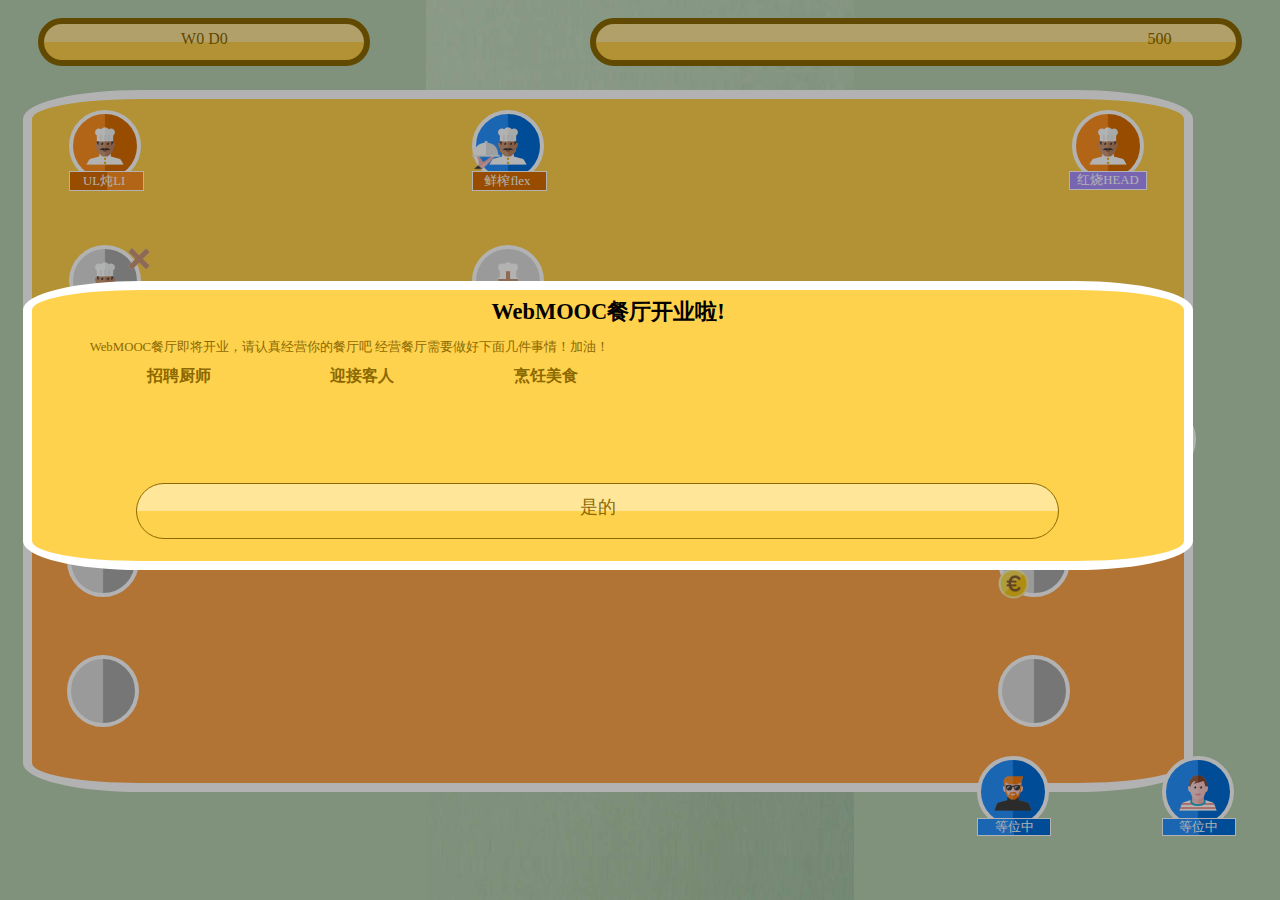
<file: index.html>
<!DOCTYPE html>
<html lang="en">

<head>

    <!-- 设置屏幕大小为物理屏幕大小 -->
    <meta name="viewport" content="width=device-width, height=device-height,initial-scale=1" charset="UTF-8"/>

    <title>WebMOOC 餐厅</title>
    <link rel="stylesheet" type="text/css" href="css/game.css">
    <link rel="stylesheet" type="text/css" href="css/popWindow.css">
    <link rel="stylesheet" type="text/css" href="css/color.css">
    
</head>

<body>
    
    <!-- 遮罩层 -->
    <div id="cover"></div>
   
    <!-- 头部日期和钱数显示 -->
    <div id="header">

        <!-- 日期 -->
        <div id="data">
            <span id="week">W0</span>
            <span id="day">D0</span>
        </div>

        <!-- 钱数 -->
        <div id="money">
            <span id="fund">500</span>
        </div>
    </div>

    <!-- 主体部分 -->
    <div id="main">

        <!-- 厨师所在区域 -->
        <div id="kitchen">

            <!-- 厨师1 -->
            <div id="chef1">
                <img src="images/ifetaskasset/chef.png" class="avatar chef color_orange">
                <h3 class="mealName">UL炖LI</h3>
                <progress class="mealProgress" value="5" max="10"></progress>
                
            </div>

            <!-- 厨师2 -->
            <div id="chef2">
                <img src="images/ifetaskasset/chef.png" class="avatar chef color_blue">
                <img src="images/ifetaskasset/meal.png" class="meal">
                <h3 class="mealName">鲜榨flex</h3>
                <progress class="mealProgress" value="10" max="10"></progress>
            </div>

            <!-- 厨师3 -->
            <div id="chef3">
                <img src="images/ifetaskasset/chef.png" class="avatar chef color_orange">
                <h3 class="mealFinish mealName">红烧HEAD</h3>
            </div>

            <!-- 厨师4 解雇厨师按钮-->
            <div id="chef4" class="chef">
                <img src="images/ifetaskasset/cha.png" class="cha">
                <img src="images/ifetaskasset/chef.png" class="avatar chef color_gray">
            </div>

            <!-- 厨师5 招募厨师按钮-->
            <div id="chef5" class="chef" onclick="windowPop('addChefWindow')">
                <img src="images/ifetaskasset/addchef.png" style="background-color: rgb(221,221,221);" class="avatar chef">
            </div>

        </div>

        <!-- 背景音乐区域 -->
        <h3>
            <audio src="yellow.mp3" id="music" loop="loop"></audio>
            背景音乐：
            <label><input type="checkbox" onclick="music()">开/关</label>
        </h3>

        <!-- 顾客所在区域 -->
        <!-- 每个顾客可以拥有最多三个菜（meal_box） 
            可以有用户的状态：生气（heart）和付钱（dollor）两个状态 -->
        <div id="table">

            <div id="place1">
                <div class="avatar customer color_gray"></div>
                
                
            </div>

            <div id="place2">
                <div class="avatar customer color_gray"></div>
                <img src="images/ifetaskasset/dollar.png" class="status">
            </div>

            <div id="place3">
                <div class="avatar customer color_gray"></div>

            </div>

            <div id="place4">
                <div class="avatar customer color_gray"></div>
            </div>

            <div id="place5">
                <img src="images/ifetaskasset/6.png" class="avatar color_blue">
                <h class="under_case color_blue">等位中</h>
            </div>
            
            <div id="place6">
                <img src="images/ifetaskasset/1.png" class="avatar color_blue">
                <h class="under_case color_blue">等位中</h>
            </div>
        </div>

        <div id="startWindow" class="popWindow">
            <h2>WebMOOC餐厅开业啦!</h2>
            <span>WebMOOC餐厅即将开业，请认真经营你的餐厅吧
                经营餐厅需要做好下面几件事情！加油！</span>
            <h3>招聘厨师</h3>
            <h3>迎接客人</h3>
            <h3>烹饪美食</h3>
            <h4 onclick="startGame()">是的</h4>
        </div>

        <div id="addChefWindow" class="popWindow">
            <h2>招聘新厨师</h2>
            <span>招聘一名新厨师可以帮你更快地为顾客烹饪菜肴,</span>
            <span>增加餐厅收入。你最多可以拥有六名厨师。</span>
            <span>但每个厨师每周需要你支付工资￥100</span>
            <span>请问你确认新招聘一名厨师吗?</span>
            <h4 class="yes" onclick="windowCancel('addChefWindow')">是的</h4>
            <h4 class="no" onclick="windowCancel('addChefWindow')">先不了</h4>
        </div>

        <div id="orderDishes">
            <img src="images/ifetaskasset/4.png" class="avatar color_blue">
            <h3>后羿正在点菜，已点18元的菜</h3>
            <div id="menu">
                <ul>
                    <li>
                        <span>凉菜（二选一，可不点）</span>
                        <ul>
                            <li><label><input type="radio" name="coldDish" value="1">凉拌SAN</label></li>
                            <li><label><input type="radio" name="coldDish" value="2">冷切DOM</label></li>
                        </ul>
                    </li>

                    <li>
                        <span>主菜（五选一，必点）</span>
                        <ul>
                            <li><label><input type="radio" checked="checked" name="mainCourse" value="1">UL炖LI</label></li>
                            <li><label><input type="radio" name="mainCourse" value="2">红烧HEAD</label></li>
                            <li><label><input type="radio" name="mainCourse" value="3">酥炸ECharts</label></li>
                            <li><label><input type="radio" name="mainCourse" value="4">炙烤CSS</label></li>
                            <li><label><input type="radio" name="mainCourse" value="5">清蒸DIV</label></li>
                        </ul>
                    </li>

                    <li>
                        <span>饮品（二选一，可不点）</span>
                        <ul>
                            <li><label><input type="radio" name="drink" value="1">鲜榨flex</label></li>
                            <li><label><input type="radio" name="drink" value="2">小程序奶茶</label></li>
                        </ul>
                    </li>

                </ul>
            </div>
            <div id="finishOrder">点好了，快点上菜</div>
            <div id="cancelOrder">不吃了</div>
        </div>


    </div>

    <script src="JavaScript.js"></script>
</body>


</html>
</file>
<file: css/game.css>
* {
    padding: 0;
    margin: 0;
    color: #8c6900;
}

html {
    margin: 0 auto;
    width: 100%;
    height: 100%;
}

body {
    width: 100%;
    height: 100%;

    /* 设置背景图片居中 */
    background: #b8d1b2 url("../images/ifetaskasset/background.jpg") no-repeat center center;
    background-size: contain;
    /*设置图片为布满整个屏幕*/
}

/* 遮罩层 比弹窗div z-index小1 大于其他一切z-index*/
#cover {
    background: #000;
    position: absolute;
    width: 100%;
    height: 100%;
    opacity: 0.3;
    display: none;
    z-index: 4;
}

/* 人物头像大小及背景颜色 */
.avatar {
    width: 4em;
    height: 4em;
    border-radius: 50%;
    border: white 0.3em solid;
}

.mealProgress {
    background-color: rgb(217, 109, 0);
    color: rgb(255, 145, 34);
}

.mealProgress::-webkit-progress-bar {
    background-color: rgb(255, 145, 34);
}

.mealProgress::-webkit-progress-value {
    background-color: rgb(217, 109, 0);
}

/* 头部日期和钱数显示区域 */
#header {
    height: 10%;
    position: relative;

}

/* 日期区域 */
#data {
    border: rgb(140, 105, 0) 0.4em solid;
    width: 25%;
    height: 40%;
    border-radius: 58px;
    background-image: -webkit-gradient(linear, 0% 49%, 0% 51%, from(rgb(255, 230, 153)), to(rgb(255, 210, 77)));
    line-height: 30px;
    text-align: center;
    position: absolute;
    left: 3%;
    top: 20%;
}

/* 钱数区域 */
#money {
    border: rgb(140, 105, 0) 0.4em solid;
    width: 50%;
    height: 40%;
    border-radius: 60px;
    background-image: -webkit-gradient(linear, 0% 49%, 0% 51%, from(rgb(255, 230, 153)), to(rgb(255, 210, 77)));
    line-height: 30px;
    text-align: end;
    position: absolute;
    right: 3%;
    top: 20%;
}

/* 钱数数字部分 */
#fund {
    margin-right: 10%;
    background-image: -webkit-gradient(linear, 0% 49%, 0% 51%, from(rgb(255, 230, 153)), to(rgb(255, 210, 77)));
}

/* 主体部分 */
#main {
    width: 100%;
    height: 86%;
}

/* 厨师所在区域即厨房（大小与弹窗和顾客区域相同） z-index为1
    position为relavitive
*/
#kitchen {
    width: 90%;
    height: 35%;
    border-radius: 10%;
    border: white 0.6em solid;
    background: rgb(255, 210, 77);
    position: relative;
    z-index: 1;
    left: 1.8%;
}

/* 单个厨师自身区域的div 即每个厨师的小区域  
    position为absolute相对于厨师区域绝对定位
    z-index为2 位于厨师区域之上
*/
#kitchen>div {
    position: absolute;
    z-index: 2;
    width: 5em;
    height: 5em;
}

/* 厨师头像图片在厨师的小区域内的定位 */
.chef {
    position: absolute;
    left: 3%;
    top: 3%;
}

/* 厨师小区域在厨房的定位 */
#chef1 {
    top: 3%;
    left: 3%;
}

#chef2 {
    top: 3%;
    left: 38%;
}

#chef3 {
    top: 3%;
    right: 3%;
}

#chef4 {
    top: 53%;
    left: 3%;
}

#chef5 {
    top: 53%;
    left: 38%;
}

/* 厨师上菜图标 (在单个厨师的自身小区域内) 
    z-index为3覆盖在单个厨师区域之上 主要是为了覆盖厨师头像
*/
.meal {
    width: 3em;
    height: 3em;
    position: absolute;
    z-index: 3;
    left: -10%;
    bottom: 10%;
}

/*删除厨师按钮图片 (在单个厨师的自身小区域内) 
    z-index为3覆盖在单个厨师区域之上 主要是为了覆盖厨师头像*/
.cha {
    width: 2em;
    height: 2em;
    position: absolute;
    z-index: 3;
    top: 0;
    right: -0.5em;
}

/* 厨师底部做菜名称 (在单个厨师的自身小区域内) 
    z-index为4覆盖在progress之上*/
#kitchen .mealName {
    color: white;
    font-size: 0.8em;
    font-weight: normal;
    position: absolute;
    text-align: center;
    width: 94%;
    z-index: 4;
    bottom: -3%;

}

#kitchen .mealFinish {
    background-color: rgb(172, 145, 255);
    border: white 0.12em solid;
}

/* 厨师底部做菜进度条 (在单个厨师的自身小区域内) 
    z-index为3覆盖在厨师自身区域之上 菜名之下*/
#kitchen progress {
    width: 94%;
    height: 25%;
    border: white 0.12em solid;
    position: absolute;
    z-index: 3;
    left: 3%;
    bottom: -5%;
}

/* 背景音乐控制区域 
    z-index仅为1在背景之上*/
#main>h3 {
    width: 90%;
    height: 7%;
    border-radius: 65px;
    border: white 0.2em solid;
    position: absolute;
    background: rgb(255, 166, 77);
    z-index: 1;
    line-height: 53px;
    text-align: center;
    font-size: 1.2em;
    top: 45%;
    left: 3%;
}

/* 顾客所在区域即餐桌
    position为relavitive
    z-index仅为1在背景之上 */
#table {
    width: 90%;
    height: 35%;
    border-radius: 10%;
    border: white 0.6em solid;
    background: rgb(255, 166, 77);
    position: relative;
    z-index: 1;
    left: 1.8%;
    top: 16%;
}


/* 单个顾客自身区域的div 即每个顾客的小区域  
    position为absolute相对于餐桌绝对定位
    z-index为2 位于餐桌之上
*/
#table>div {
    position: absolute;
    z-index: 2;
}

/* 厨师头像图片在厨师的小区域内的定位 */
.customer {
    left: 3%;
    top: 10%;
}

#place1 {
    width: 8em;
    height: 5em;
    top: 5%;
    left: 3%;
}

#place2 {
    width: 8em;
    height: 5em;
    top: 5%;
    right: 5%;
}

#place3 {
    width: 8em;
    height: 5em;
    top: 53%;
    left: 3%;
}

#place4 {
    width: 8em;
    height: 5em;
    top: 53%;
    right: 5%;
}

#place5 {
    width: 5em;
    height: 5em;
    top: 90%;
    right: 11%;
}

#place6 {
    width: 5em;
    height: 5em;
    top: 90%;
    right: -5%;
}

/* 5,6等待顾客下面的等待条
    z-index为3覆盖在顾客头像之上 */
.under_case {
    width: 90%;
    height: 20%;
    border: white 0.12em solid;
    color: white;
    font-size: 0.8em;
    font-weight: normal;
    text-align: center;
    position: absolute;
    z-index: 3;
    bottom: 0;
    left: 0px;
}

/* 顾客的状态图片 心和钱
    z-index为3覆盖在顾客头像之上 */
.status {
    width: 40%;
    height: 64%;
    position: absolute;
    z-index: 3;
    left: -8%;
    bottom: -5%;
}

/* 顾客桌面的菜的框
     z-index为4覆盖在进度条之上*/
#table .mealName {
    width: 55%;
    height: 20%;
    color: white;
    font-size: 0.8em;
    font-weight: normal;
    text-align: center;
    position: absolute;
    line-height: 16px;
    z-index: 4;
    right: -3%;
}

/* 顾客的菜的进度条大小和位置  */
#table .progress {
    width: 58%;
    height: 23%;
    border: white 0.12em solid;
    position: absolute;
    z-index: 3;
    right: -4.5%;
}


#table .mealUnfinish {
    border: white 0.12em solid;
    background-color: rgb(83, 83, 98);
    text-decoration: line-through;
}

#table .mealFinish {
    border: white 0.12em solid;
    background-color: rgb(0, 178, 0);
    text-decoration: line-through;
}

/* 菜的3个位置 */
.meal_box1 {
    top: 0.8em;
}

.meal_box2 {
    top: 2.4em;
}

.meal_box3 {
    top: 4.0em;
}

/* progres的三个位置 */
.mealBox1 {
    top: 0.6em;
}

.mealBox2 {
    top: 1.9em;
}

.mealBox3 {
    top: 3.15em;
}
</file>
<file: css/popWindow.css>
ul,li{ padding:0;margin:0;list-style:none}

/* 添加厨师区域 
    z-index为5在最顶层
    遮罩层z-index为4*/
    .popWindow{
        width: 90%;
        height: 35%;
        border-radius: 10%;
        display: none;
        border: white 0.6em solid;
        background: rgb(255, 210, 77);
        position: relative;
        z-index: 5;
        left: 1.8%;
        bottom: 50%;
    }
    
    /* 开始弹窗区域标题部分 */
    #startWindow h2{
        font-size: 1.4em;
        text-align: center;
        color: black;
        line-height: 2em;
    }
    
    /* 添加厨师区域文本部分 */
    #startWindow span {
        display: flex;
        margin: 0 5%;
        line-height: 2em;
        font-size: 0.8em;
        text-align: start;
    }
    
    #startWindow h3 {
        display: inline-flex;
        margin: 0 0 0 10%;
        line-height: 2em;
        font-size: 1em;
        text-align: center;
    }
    
    /* 开始弹窗区域按钮 */
    #startWindow h4 {
        border: rgb(140, 105, 0) 0.1em solid;
        width: 80%;
        height: 20%;
        border-radius: 58px;
        font-weight: normal;
        font-size: 1.1em;
        background-image: -webkit-gradient(linear, 0% 49%, 0% 51%, from(rgb(255, 230, 153)), to(rgb(255, 210, 77)));
        line-height: 46px;
        text-align: center;
        position: absolute;
        bottom: 8%;
        left: 9%;
    }
    
    /* 添加厨师区域标题部分 */
    #addChefWindow h2 {
        font-size: 1.4em;
        text-align: center;
        color: black;
        line-height: 2em;
    }
    
    /* 添加厨师区域文本部分 */
    #addChefWindow span {
        display: inline-flex;
        margin: 0 5%;
        line-height: 2em;
        font-size: 0.8em;
        text-align: start;
    }
    
    /* 添加厨师区域确定按钮 */
    #addChefWindow .yes {
        border: rgb(140, 105, 0) 0.1em solid;
        width: 53%;
        height: 20%;
        border-radius: 58px;
        font-weight: normal;
        font-size: 1.1em;
        background-image: -webkit-gradient(linear, 0% 49%, 0% 51%, from(rgb(255, 230, 153)), to(rgb(255, 210, 77)));
        line-height: 46px;
        text-align: center;
        position: absolute;
        bottom: 8%;
        left: 5%;
    }
    
    
    /* 添加厨师区域取消按钮 */
    #addChefWindow .no {
        border: rgb(140, 105, 0) 0.1em solid;
        width: 28%;
        height: 20%;
        font-weight: normal;
        font-size: 1.1em;
        border-radius: 58px;
        background-image: -webkit-gradient(linear, 0% 49%, 0% 51%, from(rgb(255, 230, 153)), to(rgb(255, 210, 77)));
        line-height: 46px;
        text-align: center;
        position: absolute;
        bottom: 8%;
        right: 5%;
    }

    /* 点菜弹窗 */
    #orderDishes{
        width: 82%;
        height: 80%;
        border-radius: 30px;
        display: none;
        padding: 4%;
        border: white 0.4em solid;
        background: rgb(255, 210, 77);
        position: relative;
        z-index: 5;
        left: 2.8%;
        bottom: 75%;
    }

    #orderDishes h3{
        color: black;
        position: relative;
        top: -6%;
        left: 30%;
        font-size: 0.9em;
    }

    #orderDishes img{
        margin: -15% 0 0 2%;
    }

    #orderDishes #menu{
        height: 70%;
        border: rgb(217, 109, 0) 0.2em solid;
        background-color: white;
        padding: 0 5%;
    }

    #orderDishes ul li{
        padding: 3% 0 0 5%;
    }

    /* 添加厨师区域确定按钮 */
    #orderDishes #finishOrder {
        border: rgb(140, 105, 0) 0.1em solid;
        width: 53%;
        height: 8%;
        border-radius: 58px;
        font-weight: normal;
        font-size: 1.1em;
        background-image: -webkit-gradient(linear, 0% 49%, 0% 51%, from(rgb(255, 230, 153)), to(rgb(255, 210, 77)));
        line-height: 46px;
        text-align: center;
        position: absolute;
        bottom: 5%;
        left: 5%;
    }
    
    
    /* 添加厨师区域取消按钮 */
    #orderDishes #cancelOrder {
        border: rgb(140, 105, 0) 0.1em solid;
        width: 28%;
        height: 8%;
        font-weight: normal;
        font-size: 1.1em;
        border-radius: 58px;
        background-image: -webkit-gradient(linear, 0% 49%, 0% 51%, from(rgb(255, 230, 153)), to(rgb(255, 210, 77)));
        line-height: 46px;
        text-align: center;
        position: absolute;
        bottom: 5%;
        right: 5%;
    }
</file>
<file: css/color.css>
.color_gray {
    background-image: -webkit-gradient(linear, 49% 0%, 51% 0%, from(rgb(221, 221, 221)), to(rgb(170, 170, 170)));
}

.color_red {
    background-image: -webkit-gradient(linear, 49% 0%, 51% 0%, from(rgb(255, 38, 38)), to(rgb(178, 0, 0)));
}

.color_green {
    background-image: -webkit-gradient(linear, 49% 0%, 51% 0%, from(rgb(128, 255, 0)), to(rgb(0, 178, 0)));
}

.color_brown {
    background-image: -webkit-gradient(linear, 49% 0%, 51% 0%, from(rgb(102, 26, 0)), to(rgb(64, 16, 0)));
}

.color_blue {
    background-image: -webkit-gradient(linear, 49% 0%, 51% 0%, from(rgb(38, 147, 255)), to(rgb(0, 109, 217)));
}

.color_orange {
    background-image: -webkit-gradient(linear, 49% 0%, 51% 0%, from(rgb(255, 145, 34)), to(rgb(217, 109, 0)));
}
</file>
